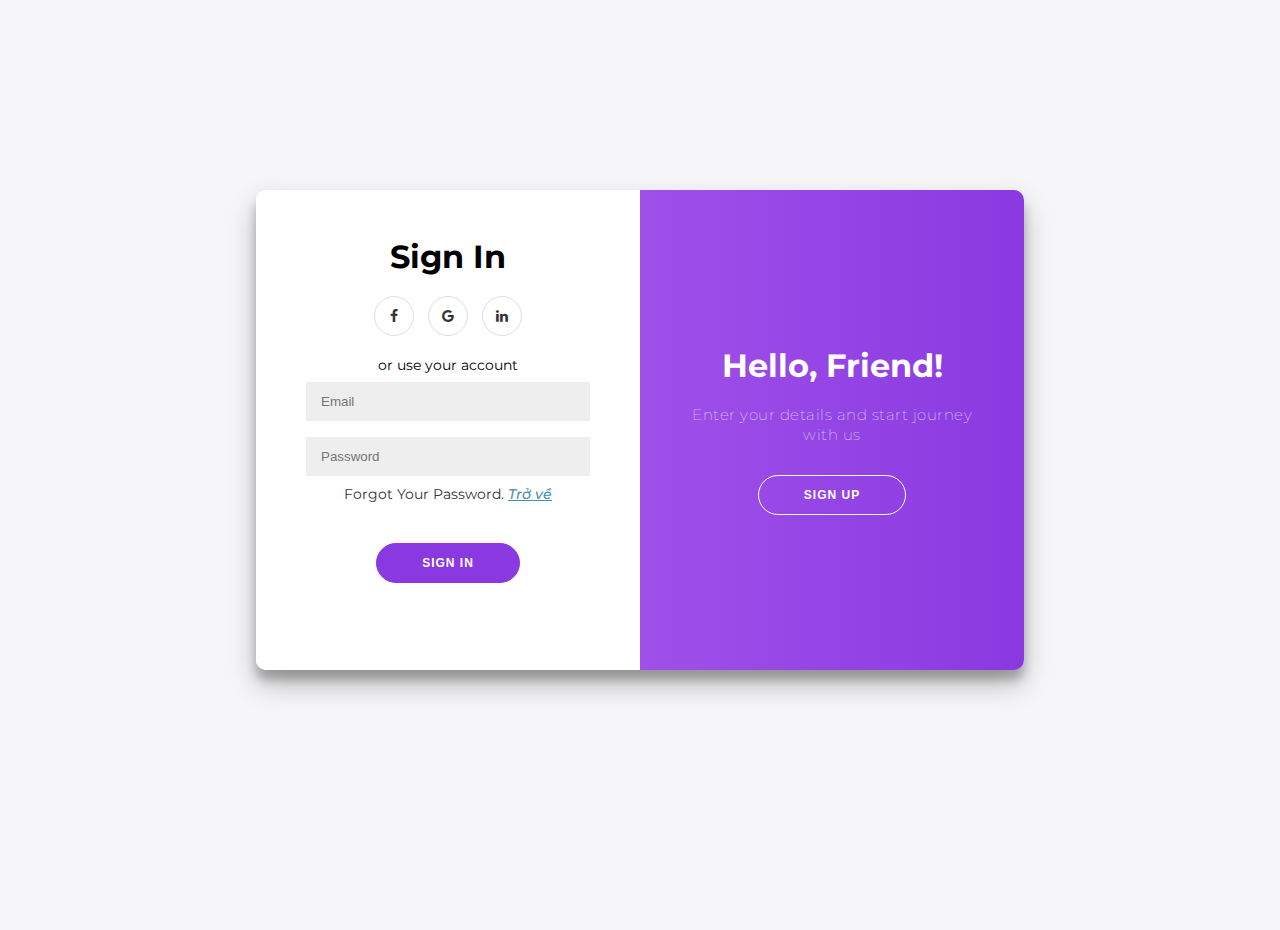
<file: login_in.html>
<!DOCTYPE html>
<html lang="en">
<head>
    <meta charset="UTF-8">
    <meta http-equiv="X-UA-Compatible" content="IE=edge">
    <meta name="viewport" content="width=device-width, initial-scale=1.0">
    <link rel="stylesheet" href="css/login_in.css">
	<link rel="stylesheet" href="https://cdnjs.cloudflare.com/ajax/libs/font-awesome/4.7.0/css/font-awesome.min.css">
    <title>SignUp and Login</title>
</head>
<body>
    <div class="container" id="container">
        <div class="form-container sign-up-container">
        
            <form action="">
                <h1>Create Account</h1>
                <div class="social-container">
                    <a href="#" class="social"><i class="fa fa-facebook"></i></a>
                    <a href="#" class="social"><i class="fa fa-google"></i></a>
                    <a href="#" class="social"><i class="fa fa-linkedin"></i></a>
                </div>
                <span>or use your email for registration</span>
                <input type="text" name="name" placeholder="Name">
                <input type="email" name="email" placeholder="Email">
                <input type="password" name="password" placeholder="Password">
                
                <div class="btn-mobile">
                    <button>Sign Up</button>
                    <button class="singUp-mobile" id="signIn-mobile">Sign In</button>
                </div> 

            </form>
        </div>
        <!-- sign in -->
        <div class="form-container sign-in-container">
            <form action="#">
                <h1>Sign In</h1>
                <div class="social-container">
                    <a href="#" class="social"><i class="fa fa-facebook"></i></a>
                    <a href="#" class="social"><i class="fa fa-google"></i></a>
                    <a href="#" class="social"><i class="fa fa-linkedin"></i></a>
                </div>
                <span>or use your account</span>
                <input type="email" name="email" placeholder="Email">
                <input type="password" name="password" placeholder="Password">
                
                <div class="Forgot-password">
                    <a href="#">Forgot Your Password. </a>
                    <a href="index.html" class="cb_home">Trở về</a>                                      
                </div>

                <div class="btn-mobile">
                    <button>Sign In</button>
                    <button class="singUp-mobile" id="signUp-mobile">Sign Up</button>
                </div>                          
                
                
            </form>
        </div>
        
        <div class="overlay-container">
            <div class="overlay">
                <div class="overlay-panel overlay-left">
                    <h1>Welcome Back!</h1>
                    <p>To keep connected with us please login with your personal info</p>
                    <button class="ghost" id="signIn">Sign In</button>
                </div>
                <div class="overlay-panel overlay-right">
                    <h1>Hello, Friend!</h1>
                    <p>Enter your details and start journey with us</p>
                    <button class="ghost" id="signUp">Sign Up</button>
                </div>
            </div>
        </div>
    </div>
        
    <script type="text/javascript">
        const signUpButton = document.getElementById('signUp');
        const signInButton = document.getElementById('signIn');
        const container = document.getElementById('container');
        const signUpButtonMobile = document.getElementById('signUp-mobile');
        const signInButtonMobile = document.getElementById('signIn-mobile');
        
    
        signUpButton.addEventListener('click', () => {
            container.classList.add("right-panel-active");
        });
        signInButton.addEventListener('click', () => {
            container.classList.remove("right-panel-active");
        });

        signUpButtonMobile.addEventListener('click', () => {
            container.classList.add("right-panel-active");
        });
        signInButtonMobile.addEventListener('click', () => {
            container.classList.remove("right-panel-active");
        });


    </script>

</body>
</html>
</file>
<file: css/login_in.css>
@import url('https://fonts.googleapis.com/css?family=Montserrat:400,800');

* {
	box-sizing: border-box;
}

body {
	background: #f6f5f7;
	display: flex;
	justify-content: center;
	align-items: center;
	flex-direction: column;
	font-family: 'Montserrat', sans-serif;
	height: 100vh;
	margin: -20px 0 50px;
}

h1 {
	font-weight: bold;
	margin: 0;
}

h2 {
	text-align: center;
}

p {
	font-size: 15px;
	font-weight: 100;
	line-height: 20px;
	letter-spacing: 0.5px;
	margin: 20px 0 30px;
}

span {
	font-size: 14px;
}

a {
	color: #333;
	font-size: 14px;
	text-decoration: none;
	margin: 15px 0;
}

button {
	border-radius: 20px;
	border: 1px solid #8A39E1;
	background-color: #8A39E1;
	color: #FFFFFF;
	font-size: 12px;
	font-weight: bold;
	padding: 12px 45px;
	letter-spacing: 1px;
	text-transform: uppercase;
	transition: transform 80ms ease-in;
	cursor: pointer;
}

button:active {
	transform: scale(0.95);
}

button:focus {
	outline: none;
}

button.ghost {
	background-color: transparent;
	border-color: #FFFFFF;
}

form {
	background-color: #FFFFFF;
	display: flex;
	align-items: center;
	justify-content: center;
	flex-direction: column;
	padding: 0 50px;
	height: 100%;
	text-align: center;
}

input {
	background-color: #eee;
	border: none;
	padding: 12px 15px;
	margin: 8px 0;
	width: 100%;
}

.container {
	background-color: #fff;
	border-radius: 10px;
  	box-shadow: 0 14px 28px rgba(0,0,0,0.25), 
			0 10px 10px rgba(0,0,0,0.22);
	position: relative;
	overflow: hidden;
	width: 768px;
	max-width: 100%;
	min-height: 480px;
}

.form-container {
	position: absolute;
	top: 0;
	height: 100%;
	transition: all 0.6s ease-in-out;
}

.sign-in-container {
	left: 0;
	width: 50%;
	z-index: 2;
}

.container.right-panel-active .sign-in-container {
	transform: translateX(100%);
}

.sign-up-container {
	left: 0;
	width: 50%;
	opacity: 0;
	z-index: 1;
}

.container.right-panel-active .sign-up-container {
	transform: translateX(100%);
	opacity: 1;
	z-index: 5;
	animation: show 0.6s;
}

.btn-mobile .singUp-mobile {
	visibility: hidden;
}

.btn-mobile {
	margin-top: 10px;
}

@keyframes show {
	0%, 49.99% {
		opacity: 0;
		z-index: 1;
	}
	
	50%, 100% {
		opacity: 1;
		z-index: 5;
	}
}

.overlay-container {
	position: absolute;
	top: 0;
	left: 50%;
	width: 50%;
	height: 100%;
	overflow: hidden;
	transition: transform 0.6s ease-in-out;
	z-index: 100;
}

.container.right-panel-active .overlay-container{
	transform: translateX(-100%);
}

.overlay {
	background: #8A39E1;
    background: -webkit-linear-gradient(to right, #B667F1, #8A39E1);
	background: linear-gradient(to right, #B667F1, #8A39E1);
	background-repeat: no-repeat;
	background-size: cover;
	background-position: 0 0;
	color: #FFFFFF;
	position: relative;
	left: -100%;
	height: 100%;
	width: 200%;
  	transform: translateX(0);
	transition: transform 0.6s ease-in-out;
}

.container.right-panel-active .overlay {
  	transform: translateX(50%);
}

.overlay-panel {
	position: absolute;
	display: flex;
	align-items: center;
	justify-content: center;
	flex-direction: column;
	padding: 0 40px;
	text-align: center;
	top: 0;
	height: 100%;
	width: 50%;
	transform: translateX(0);
	transition: transform 0.6s ease-in-out;
}

.overlay-left {
	transform: translateX(-20%);
}

.container.right-panel-active .overlay-left {
	transform: translateX(0);
}

.overlay-right {
	right: 0;
	transform: translateX(0);
}

.container.right-panel-active .overlay-right {
	transform: translateX(20%);
}

.social-container {
	margin: 20px 0;
}

.social-container a {
	border: 1px solid #DDDDDD;
	border-radius: 50%;
	display: inline-flex;
	justify-content: center;
	align-items: center;
	margin: 0 5px;
	height: 40px;
	width: 40px;
}



.Forgot-password {
    margin-bottom: 30px;
}

.cb_home {
   
    color: #488FB1;
    font-weight: 500;
    text-decoration: underline;
    font-style: italic;
}

.social-container a:hover {
    background-color: #BAABDA;
    color: #fff;
}


@media only screen and (max-width: 750px) {
	.overlay-container {
		visibility: hidden;
	}

	.sign-in-container {
		width: 100%;
	}

	
	.container.right-panel-active .sign-up-container {
		transform: translateX(0);
				
	}

	.sign-up-container {
		width: 100%;
	}

	.btn-mobile {
		display: flex;
		justify-content: space-between;
		
	}

	.btn-mobile .singUp-mobile {
		visibility: inherit;
		margin-left: 15px;
	}


}
</file>
